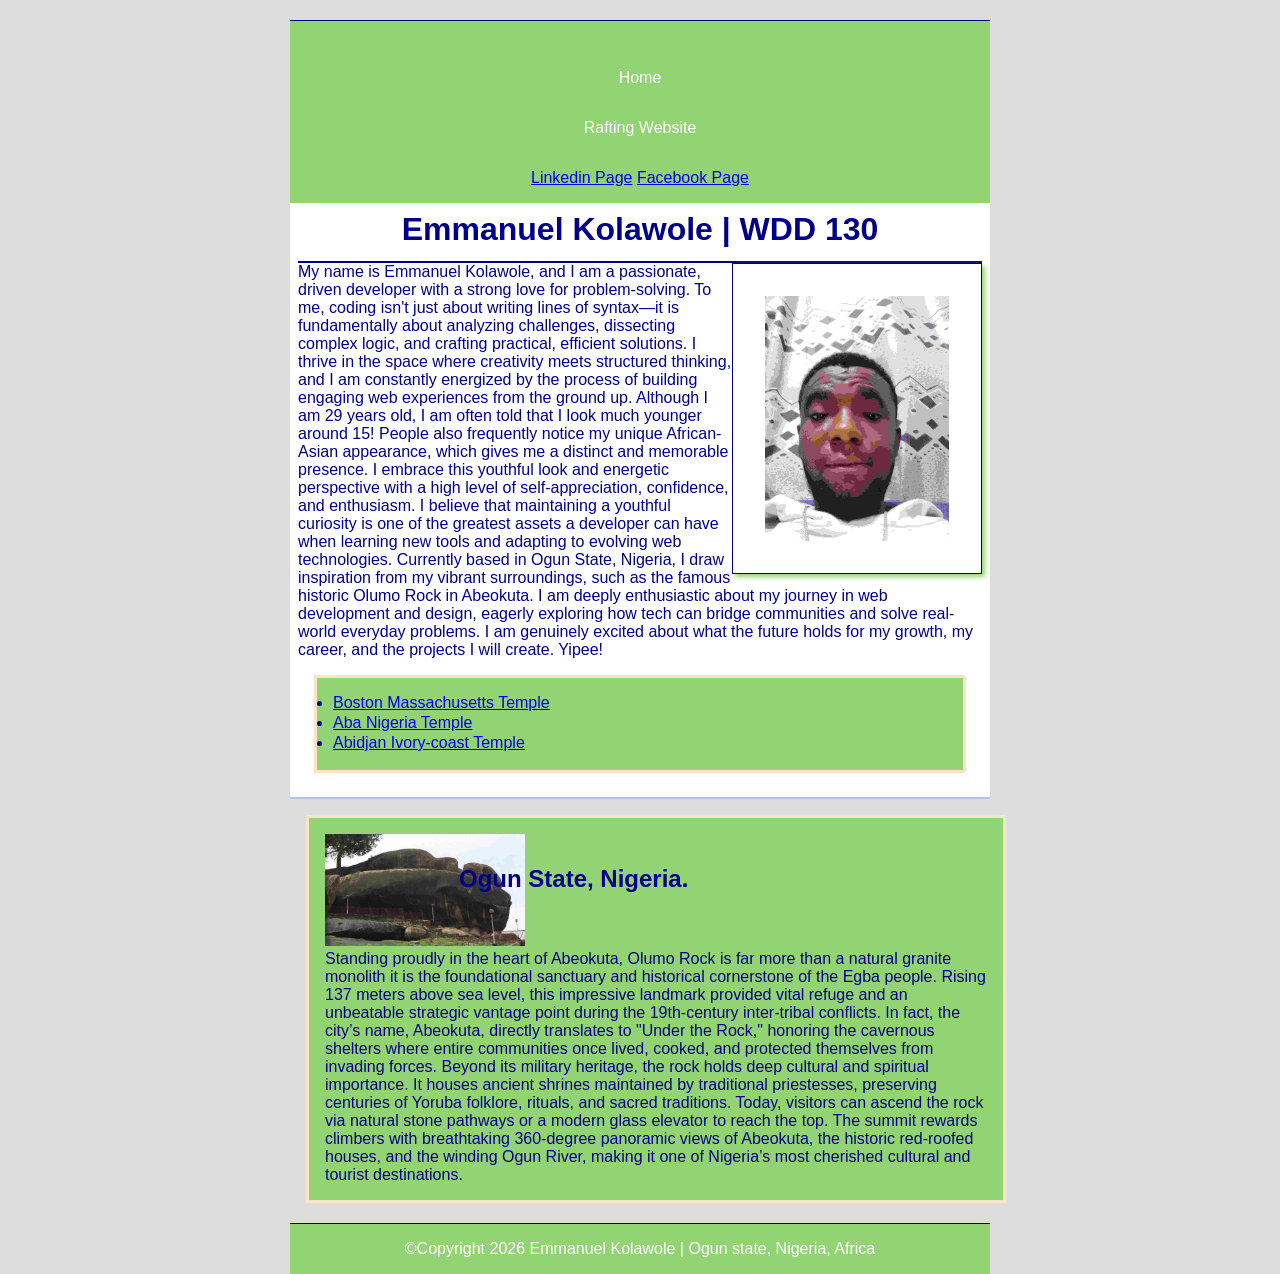
<file: index.html>
<!DOCTYPE html>
<html lang="en-US">

<head>
    <meta charset="UTF-8">
    <meta name="viewport" content="width=device-width, initial-scale=1.0">
    <title>Emmanuel Kolawole | WDD 130</title>
    <meta name="description"
      content="A personal WDD 130 home page for Emmanuel Kolawole, including information about Ogun State, Nigeria.">
    <meta name="author" content="Emmanuel Kolawole">
    <link rel="stylesheet" href="styles/styles.css">
</head>

<body>
    <header>
        <nav>
            <a href="#">Home</a>
            <a href="wwr/">Rafting Website</a>
        </nav>
        <a href="https://www.linkedin.com/in/emmanuel-kolawole-aheaveanlylife/">Linkedin Page</a>
        <a href="https://www.facebook.com/profile.php?id=61586018758321">Facebook Page</a>
    </header>
    <main>
        <h1>Emmanuel Kolawole | WDD 130</h1>
        <img src="images/profile.jpg" alt="Emmanuel Kolawole">
        <p>My name is Emmanuel Kolawole, and I am a passionate, driven developer with a strong love
            for
            problem-solving. To me, coding isn't just about writing lines of syntax—it is
            fundamentally about
            analyzing challenges, dissecting complex logic, and crafting practical, efficient
            solutions. I
            thrive in the space where creativity meets structured thinking, and I am constantly
            energized by the
            process of building engaging web experiences from the ground up.

            Although I am 29 years old, I am often told that I look much younger around 15! People
            also
            frequently notice my unique African-Asian appearance, which gives me a distinct and
            memorable
            presence. I embrace this youthful look and energetic perspective with a high level of
            self-appreciation, confidence, and enthusiasm. I believe that maintaining a youthful
            curiosity is
            one of the greatest assets a developer can have when learning new tools and adapting to
            evolving web
            technologies.

            Currently based in Ogun State, Nigeria, I draw inspiration from my vibrant surroundings,
            such as the
            famous historic Olumo Rock in Abeokuta. I am deeply enthusiastic about my journey in web
            development
            and design, eagerly exploring how tech can bridge communities and solve real-world
            everyday
            problems. I am genuinely excited about what the future holds for my growth, my career,
            and the
            projects I will create. Yipee!</p>
        <ul class="box">
            <li><a href="https://www.churchofjesuschrist.org/temples/details/boston-massachusetts-temple?lang=eng"
                  target="_blank" rel="noopener">Boston Massachusetts Temple</a></li>
            <li><a href="https://www.churchofjesuschrist.org/temples/details/aba-nigeria-temple?lang=eng"
                  target="_blank" rel="noopener">Aba Nigeria Temple</a></li>
            <li><a href="https://www.churchofjesuschrist.org/temples/details/abidjan-ivory-coast-temple?lang=eng"
                  target="_blank" rel="noopener">Abidjan Ivory-coast Temple</a></li>
        </ul>

    </main>
    <aside class="box">

        <h2>Ogun State, Nigeria.</h2>
        <img src="images/abeokuta.jpg" alt="Abeokuta, Ogun state, Nigeria.">
        <p>Standing proudly in the heart of Abeokuta, Olumo Rock is far more than a natural granite
            monolith it
            is the foundational sanctuary and historical cornerstone of the Egba people. Rising 137
            meters above
            sea level, this impressive landmark provided vital refuge and an unbeatable strategic
            vantage point
            during the 19th-century inter-tribal conflicts. In fact, the city’s name, Abeokuta,
            directly
            translates to "Under the Rock," honoring the cavernous shelters where entire communities
            once lived,
            cooked, and protected themselves from invading forces.

            Beyond its military heritage, the rock holds deep cultural and spiritual importance. It
            houses
            ancient shrines maintained by traditional priestesses, preserving centuries of Yoruba
            folklore,
            rituals, and sacred traditions. Today, visitors can ascend the rock via natural stone
            pathways or a
            modern glass elevator to reach the top. The summit rewards climbers with breathtaking
            360-degree
            panoramic views of Abeokuta, the historic red-roofed houses, and the winding Ogun River,
            making it
            one of Nigeria’s most cherished cultural and tourist destinations.</p>
    </aside>
    <footer>
        <p>©️Copyright 2026 Emmanuel Kolawole | Ogun state, Nigeria, Africa</p>
    </footer>
</body>

</html>
</file>
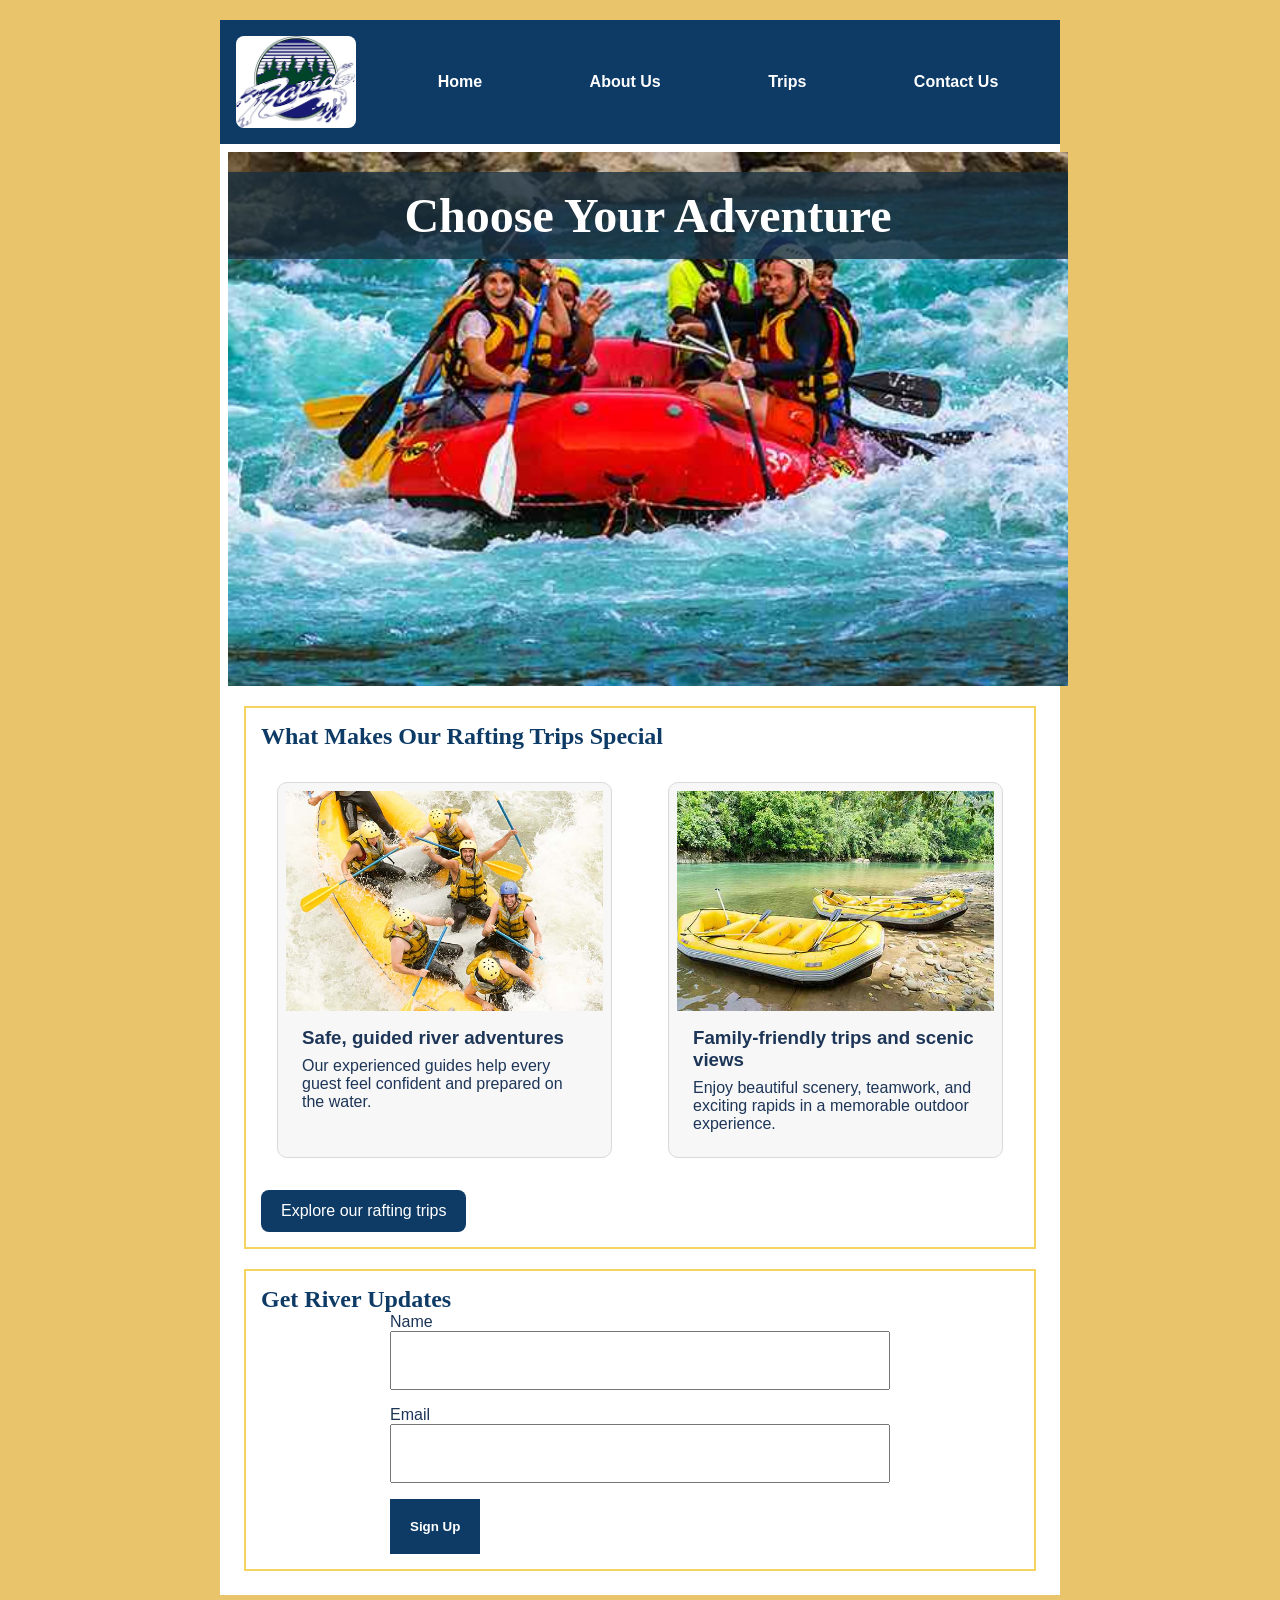
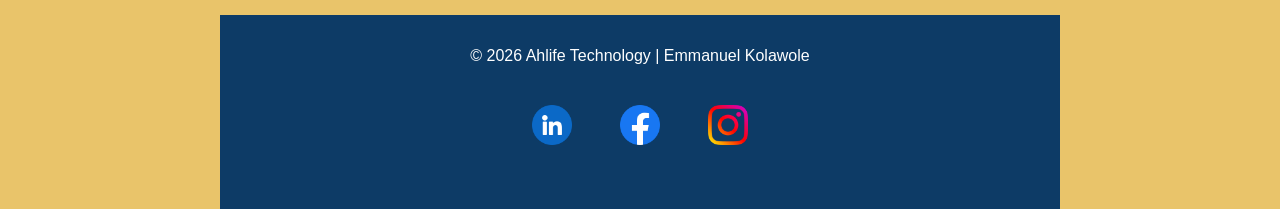
<file: wwr/index.html>
<!DOCTYPE html>
<html lang="en-US">

<head>
    <meta charset="UTF-8">
    <meta name="viewport" content="width=device-width, initial-scale=1.0">
    <title>Emmanuel Kolawole Ahlife Adventures | WDD 130 | Home</title>
    <meta name="description"
      content="Ahlife Rafting Adventures offers safe, exciting whitewater trips and unforgettable river experiences for every adventurer.">
    <meta name="author" content="Emmanuel Kolawole">
    <link rel="stylesheet" href="styles/rafting.css">
</head>

<body>
    <header>
        <img src="images/rapids-trees.jpg" alt="Ahlife Rafting Adventures logo">
        <nav>
            <ul>
                <li><a href="index.html">Home</a></li>
                <li><a href="about.html">About Us</a></li>
                <li><a href="trips.html">Trips</a></li>
                <li><a href="contact.html">Contact Us</a></li>
            </ul>
        </nav>
    </header>

    <main>
        <div class="hero">
            <img src="images/blue.jpg" alt="Guided rafting trip on a river with whitewater">
            <h1>Choose Your Adventure</h1>
        </div>

        <section>
            <h2>What Makes Our Rafting Trips Special</h2>

            <div class="adventure-grid">
                <article>
                    <img src="images/teams.jpg" alt="Rafting team paddling together on the river">
                    <h3>Safe, guided river adventures</h3>
                    <p>Our experienced guides help every guest feel confident and prepared on the
                        water.
                    </p>
                </article>

                <article>
                    <img src="images/yellowish.jpg" alt="Yellow rafts lined up along a riverbank">
                    <h3>Family-friendly trips and scenic views</h3>
                    <p>Enjoy beautiful scenery, teamwork, and exciting rapids in a memorable outdoor
                        experience.</p>
                </article>
            </div>

            <a href="trips.html">Explore our rafting trips</a>
        </section>

        <section>
            <h2>Get River Updates</h2>
            <form>
                <label for="newsletter-name">Name</label>
                <input type="text" id="newsletter-name" name="name" required>

                <label for="newsletter-email">Email</label>
                <input type="email" id="newsletter-email" name="email" required>

                <button type="submit">Sign Up</button>
            </form>
        </section>
    </main>

    <footer>
        <p>© 2026 Ahlife Technology | Emmanuel Kolawole</p>

        <nav class="socialmedia">
            <a href="https://www.linkedin.com/in/emmanuel-kolawole-aheaveanlylife/">
                <img src="images/linked.png" alt="LinkedIn profile icon">
            </a>

            <a href="https://www.facebook.com/profile.php?id=61586018758321">
                <img src="images/facebook.png" alt="Facebook icon">
            </a>

            <a href="https://www.instagram.com/">
                <img src="images/instagram.png" alt="Instagram icon">
            </a>
        </nav>
    </footer>
</body>

</html>
</file>
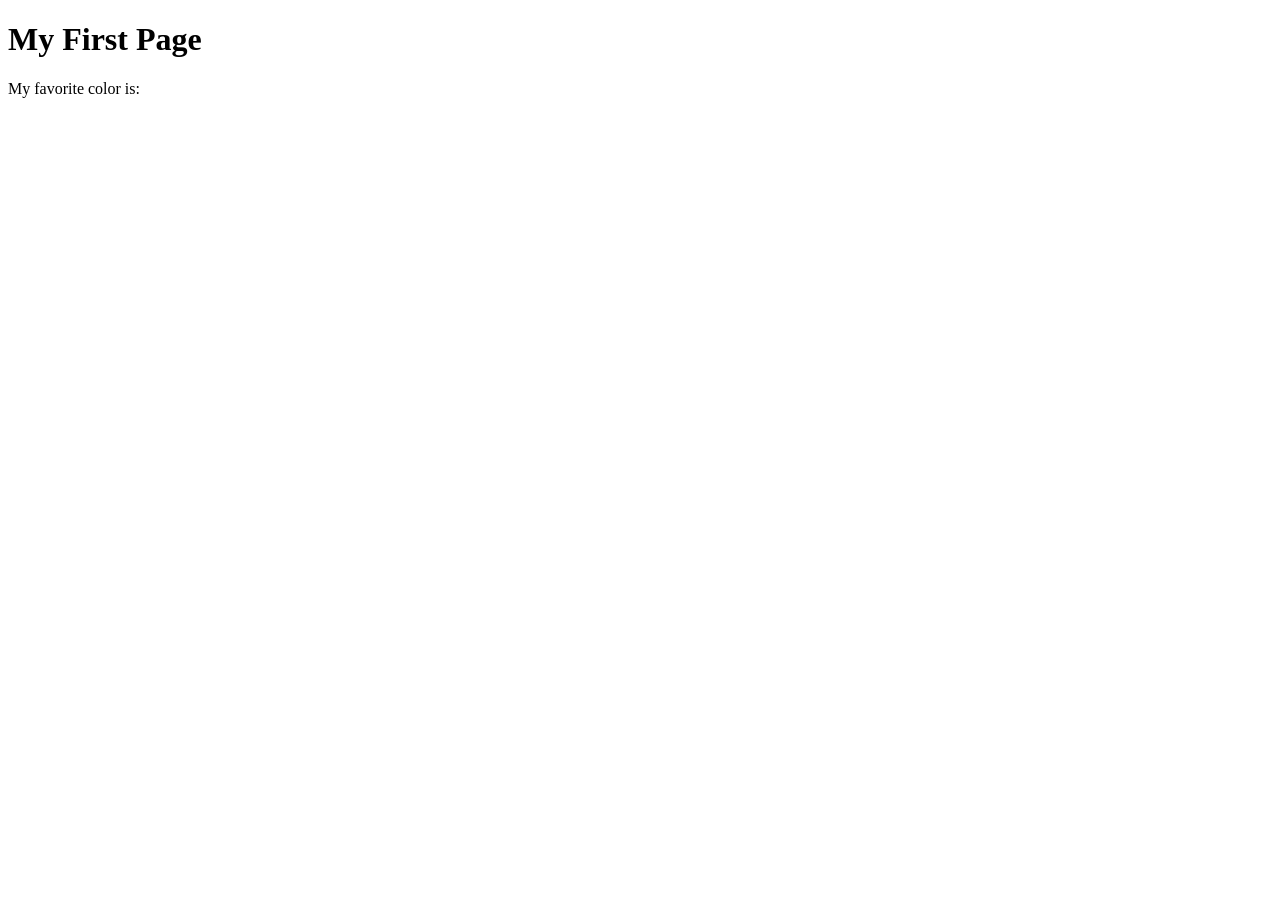
<file: week01/first-page.html>
<!DOCTYPE html>
<html lang="en">
<head>
    <meta charset="UTF-8">
    <meta name="viewport" content="width=device-width, initial-scale=1.0">
    <title>My First Page</title>
</head>
<body>
    <h1>My First Page</h1>
    <p>My favorite color is: </p>
</body>
</html>
</file>
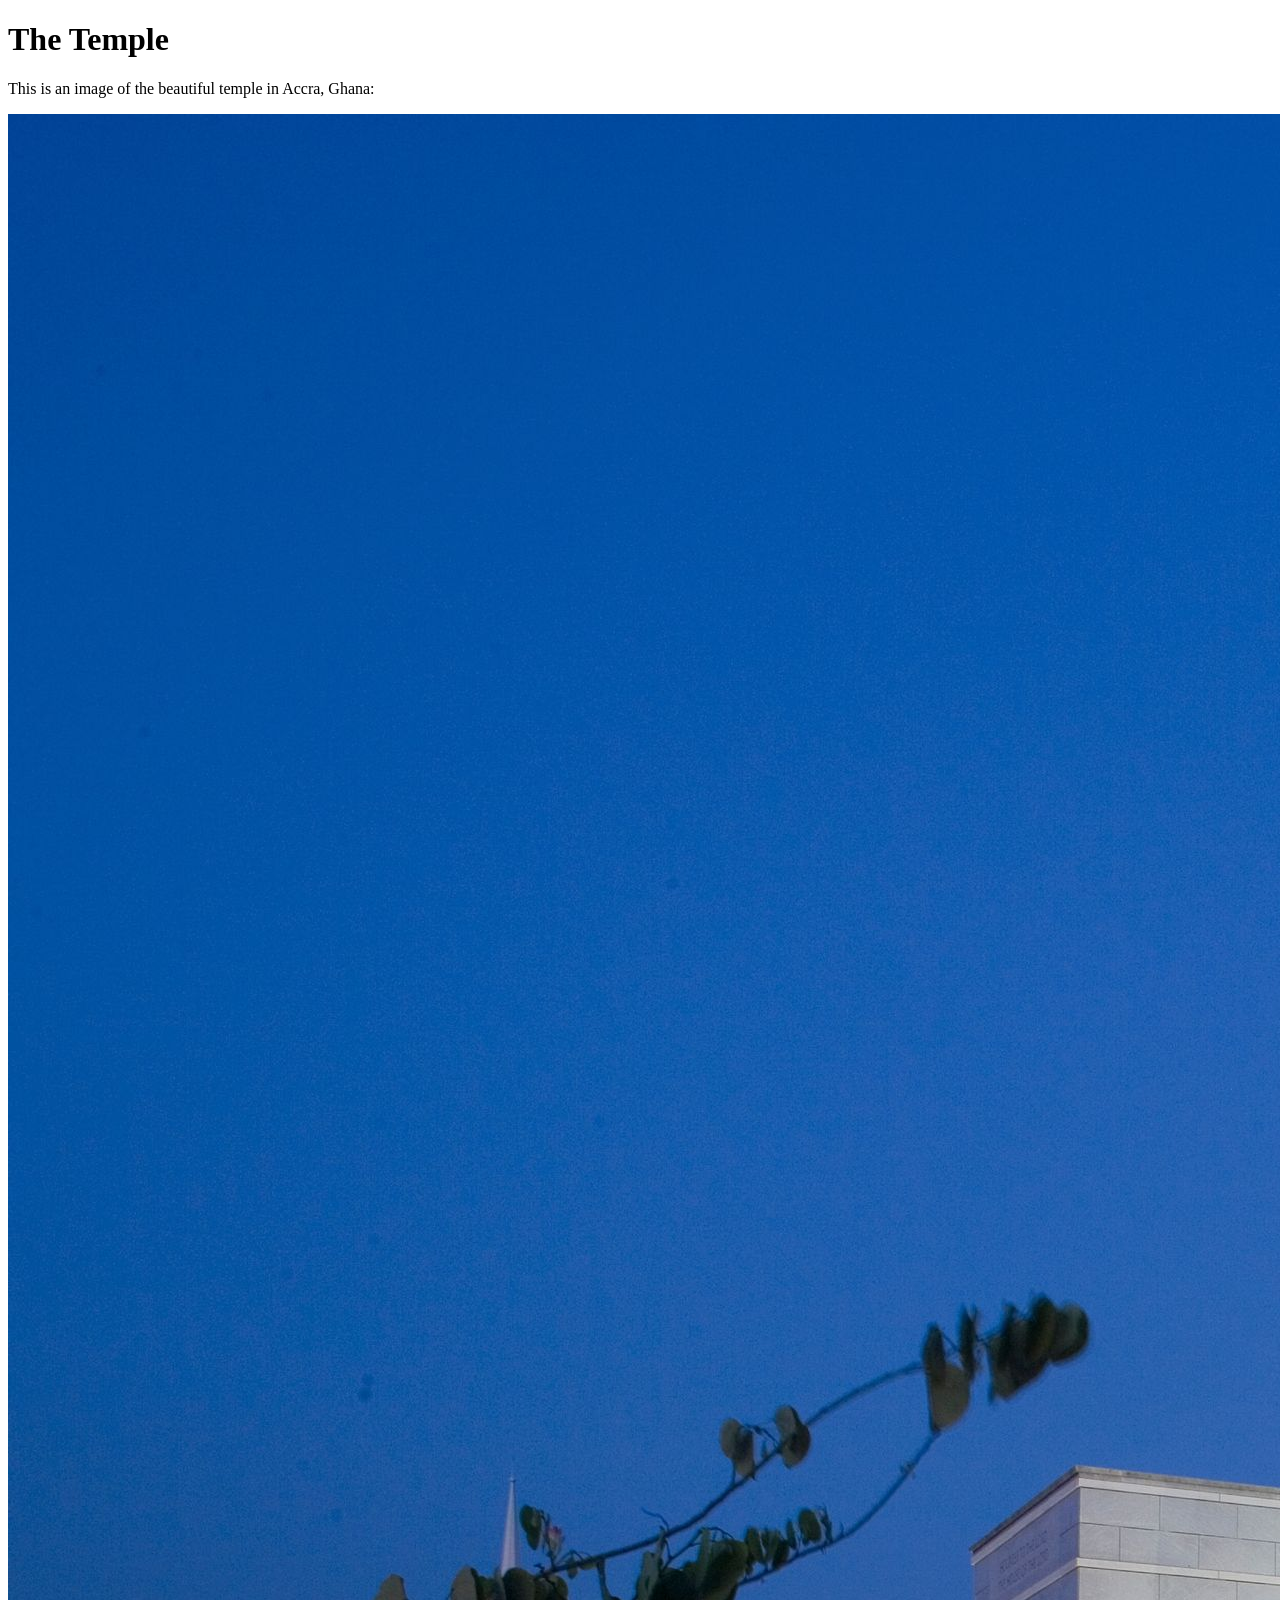
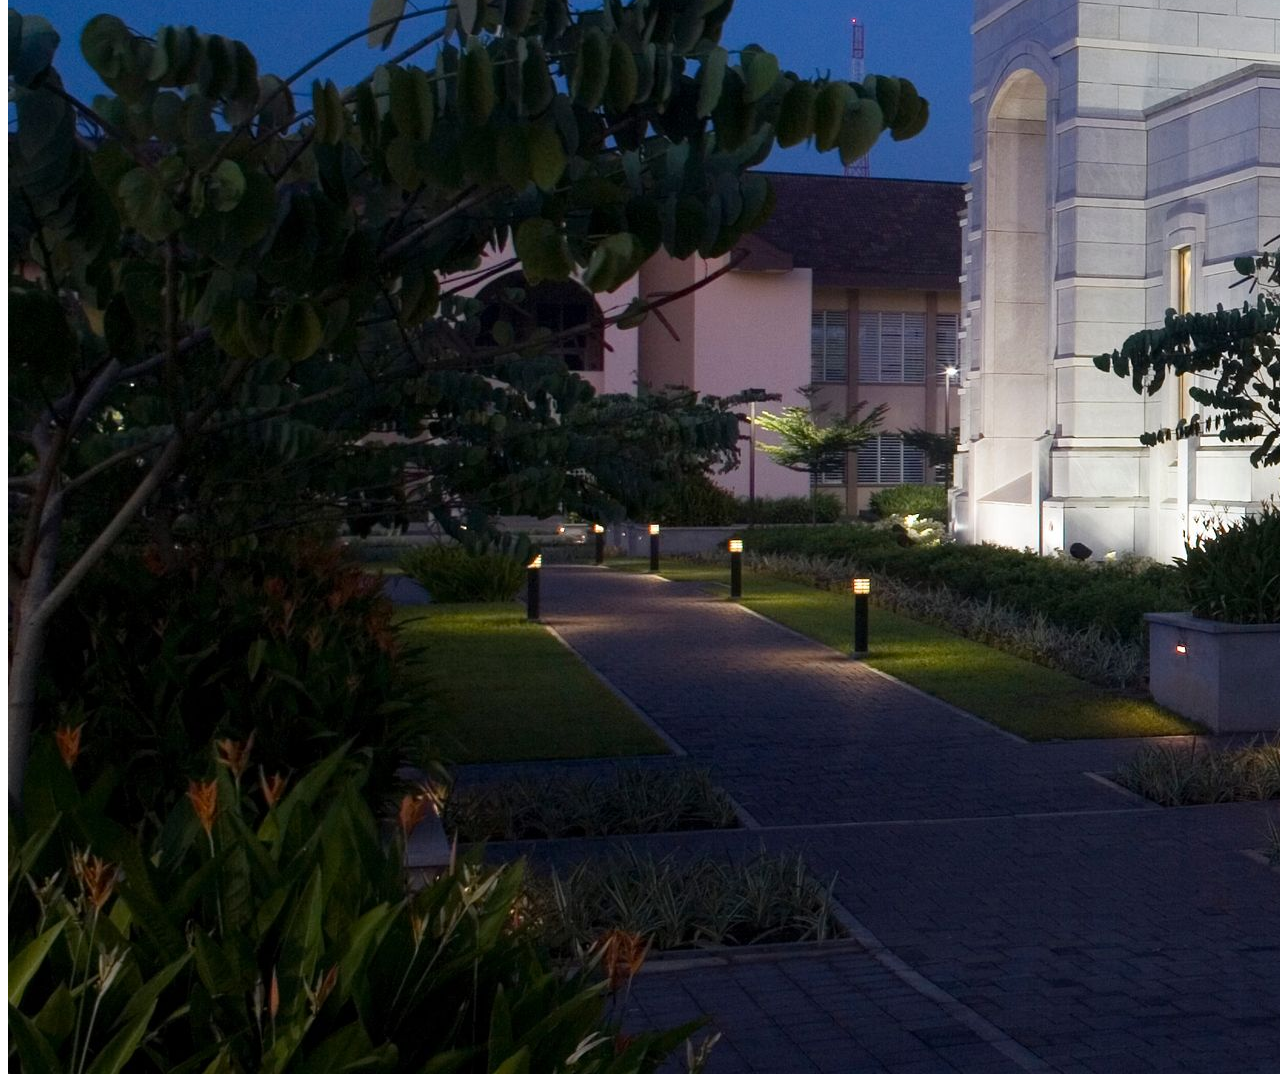
<file: week01/images.html>
<!DOCTYPE html>
<html lang="en">
<head>
    <meta charset="UTF-8">
    <meta name="viewport" content="width=device-width, initial-scale=1.0">
    <title>Temple Image</title>
</head>
<body>
    <h1>The Temple</h1>
    <p>This is an image of the beautiful temple in Accra, Ghana:</p>
    <img src="images/temple-large.jpeg" alt="The Accra Ghana Temple">
    
</body>
</html>
</file>
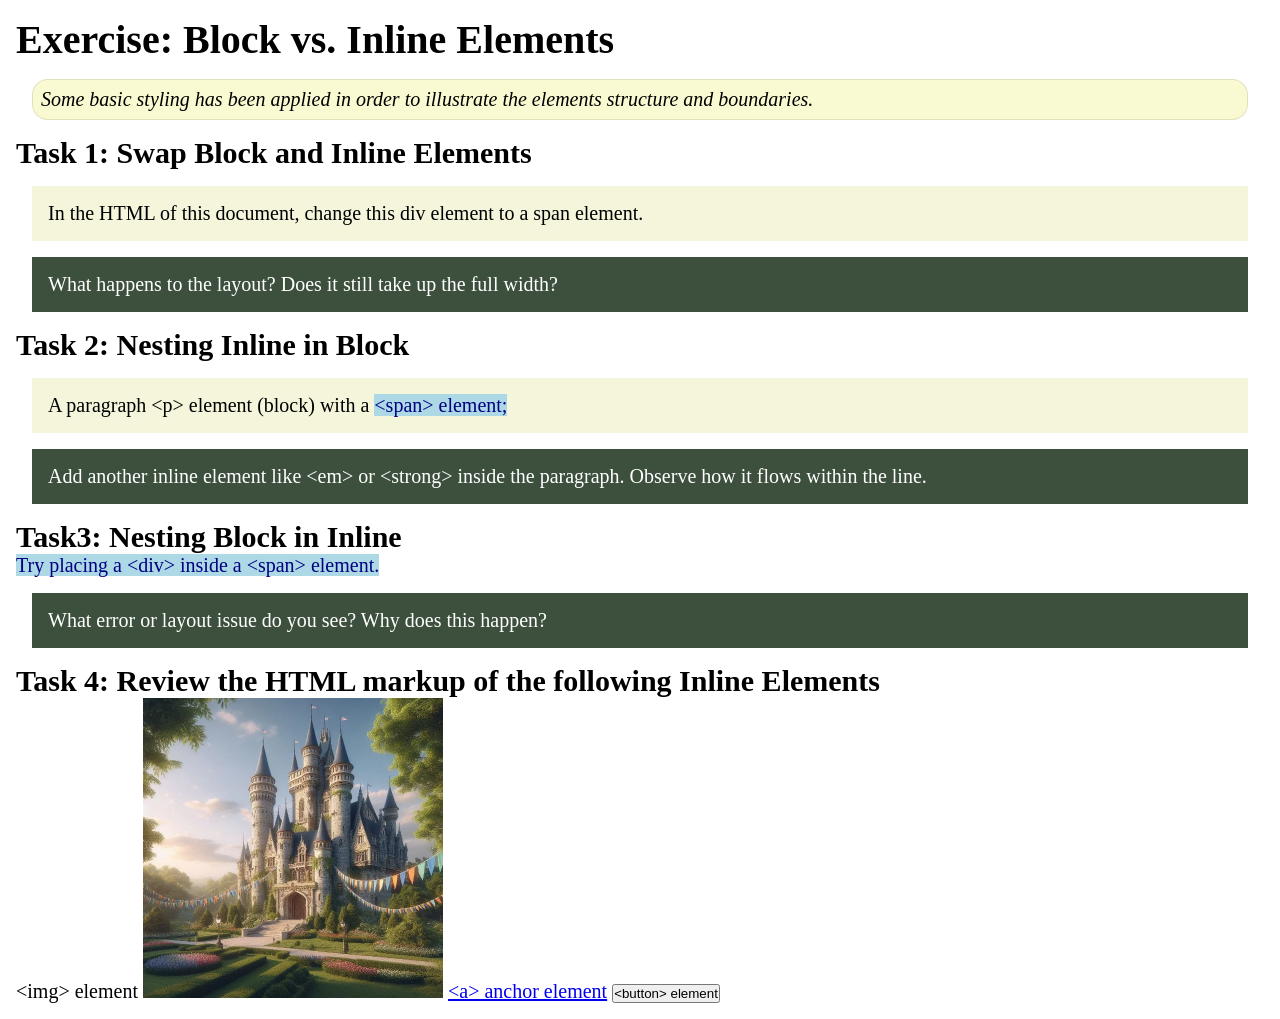
<file: week02/block-vs-inline.html>
<!DOCTYPE html>
<html lang="en">

<head>
    <meta charset="UTF-8">
    <meta name="viewport" content="width=device-width, initial-scale=1.0">
    <title>Exercise: Block vs. Inline Elements</title>
    <link rel="stylesheet" href="styles/block-vs-inline.css">
</head>

<body>
    <main>
        <h1>Exercise: Block vs. Inline Elements</h1>
        <p class="note">Some basic styling has been applied in order to illustrate the elements structure and
            boundaries.</p>

        <h2>Task 1: Swap Block and Inline Elements</h2>
        <div>In the HTML of this document, change this div element to a span element.</div>

        <p class="question">What happens to the layout? Does it still take up the full width?</p>

        <h2>Task 2: Nesting Inline in Block</h2>
        <p>A paragraph &lt;p&gt; element (block) with a <span>&lt;span&gt; element;</span></p>
        <p class="question">Add another inline element like &lt;em&gt; or &lt;strong&gt; inside the paragraph. Observe
            how it flows within the line.</p>

        <h2>Task3: Nesting Block in Inline</h2>
        <span>Try placing a &lt;div&gt; inside a &lt;span&gt; element.</span>
            <p class="question">What error or layout issue do you see? Why does this happen?</p>


            <h2>Task 4: Review the HTML markup of the following Inline Elements</h2>
        &lt;img&gt; element
        <img src="images/castle.webp" alt="placeholder image (images are inline)" width="300" height="300">
        <a href="https://churchofjesuschrist.org">&lt;a&gt; anchor element</a>
        <button type="button">&lt;button&gt; element</button>
    </main>
</body>

</html>
</file>
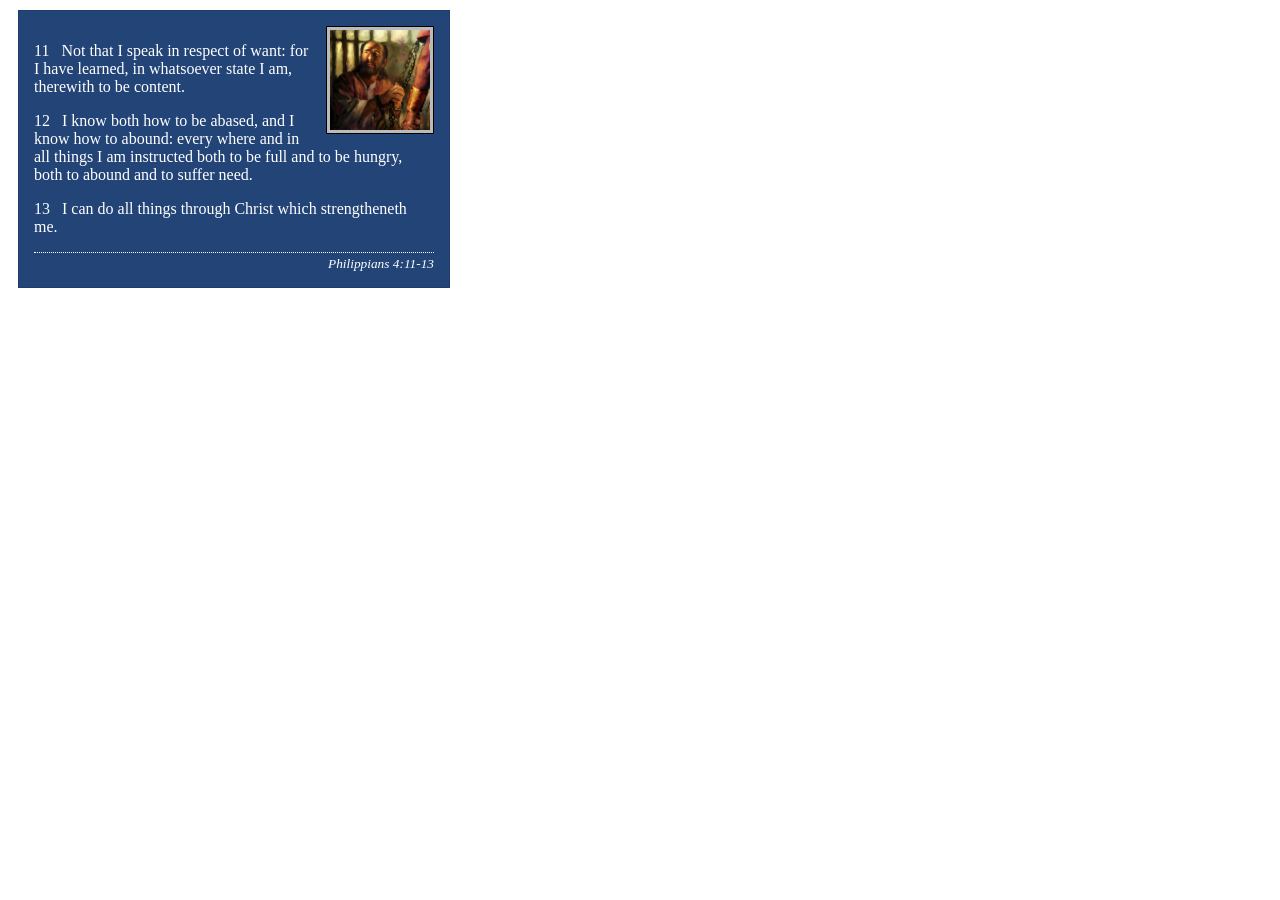
<file: week02/box-model-solution.html>
<!DOCTYPE html>
<html lang="en">
<head>
    <meta charset="UTF-8">
    <meta name="viewport" content="width=device-width, initial-scale=1.0">
    <title>Box Model Activity</title>
    <link rel="stylesheet" href="styles/box-model-solution.css">
</head>
<body>
    <main>
        <div class="callout">
            <img src="images/apostle-paul-imprisoned.webp" alt="Paul the Apostle - Imprisoned in Rome" width="200" height="200">
            <blockquote>
                <p>11 &nbsp; Not that I speak in respect of want: for I have learned, in whatsoever state I am, therewith to be content.</p>
                <p>12 &nbsp; I know both how to be abased, and I know how to abound: every where and in all things I am instructed both to be full and to be hungry, both to abound and to suffer need.</p>
                <p>13 &nbsp; I can do all things through Christ which strengtheneth me.</p>
            </blockquote>
            <cite>Philippians 4:11-13</cite>
        </div>
    </main>
</body>
</html>
</file>
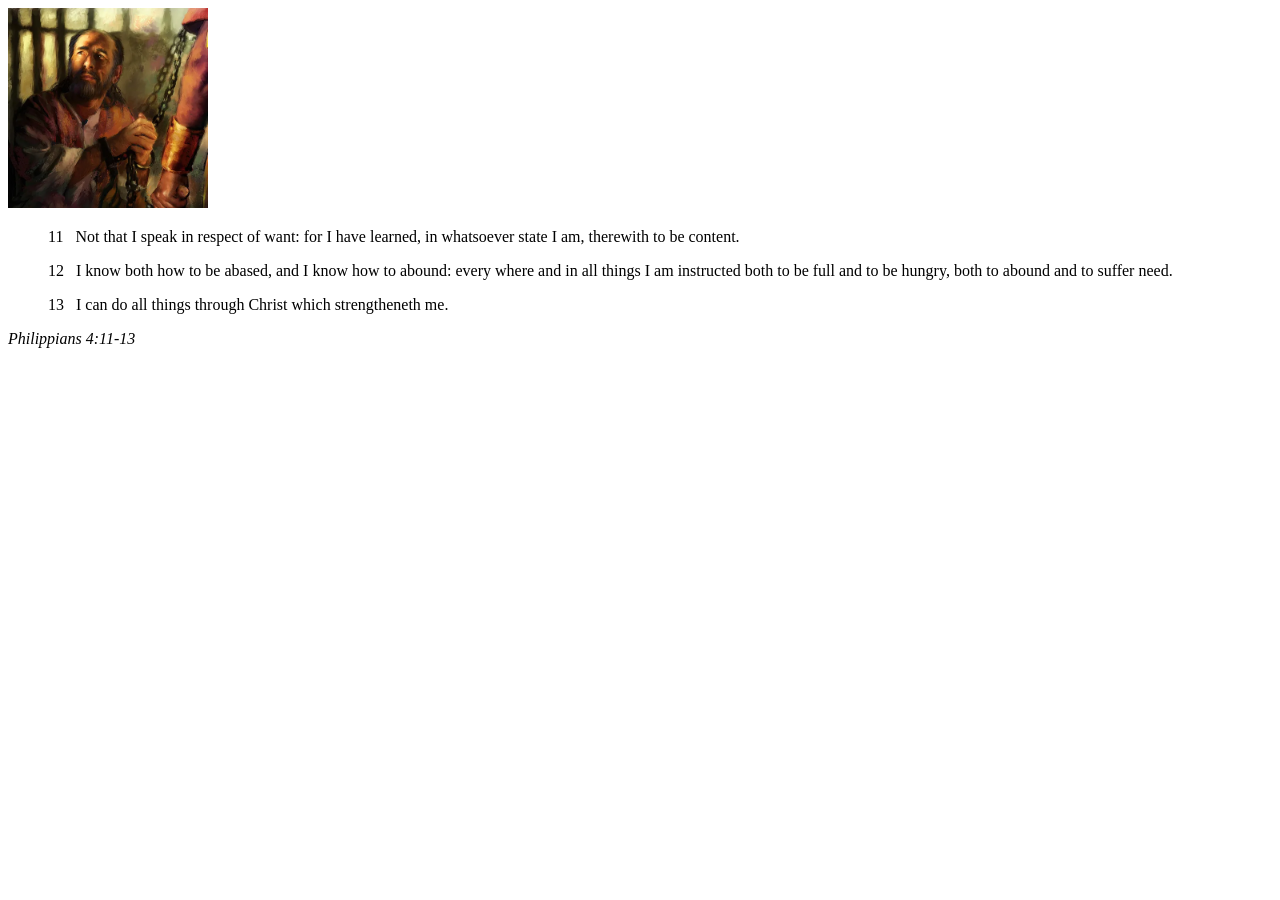
<file: week02/box-model.html>
<!DOCTYPE html>
<html lang="en">
<head>
    <meta charset="UTF-8">
    <meta name="viewport" content="width=device-width, initial-scale=1.0">
    <title>Box Model Activity</title>
</head>
<body>
    <main>
        <div class="callout">
            <img src="images/apostle-paul-imprisoned.webp" alt="Paul the Apostle - Imprisoned in Rome" width="200" height="200">
            <blockquote>
                <p>11 &nbsp; Not that I speak in respect of want: for I have learned, in whatsoever state I am, therewith to be content.</p>
                <p>12 &nbsp; I know both how to be abased, and I know how to abound: every where and in all things I am instructed both to be full and to be hungry, both to abound and to suffer need.</p>
                <p>13 &nbsp; I can do all things through Christ which strengtheneth me.</p>
            </blockquote>
            <cite>Philippians 4:11-13</cite>
        </div>
    </main>
</body>
</html>
</file>
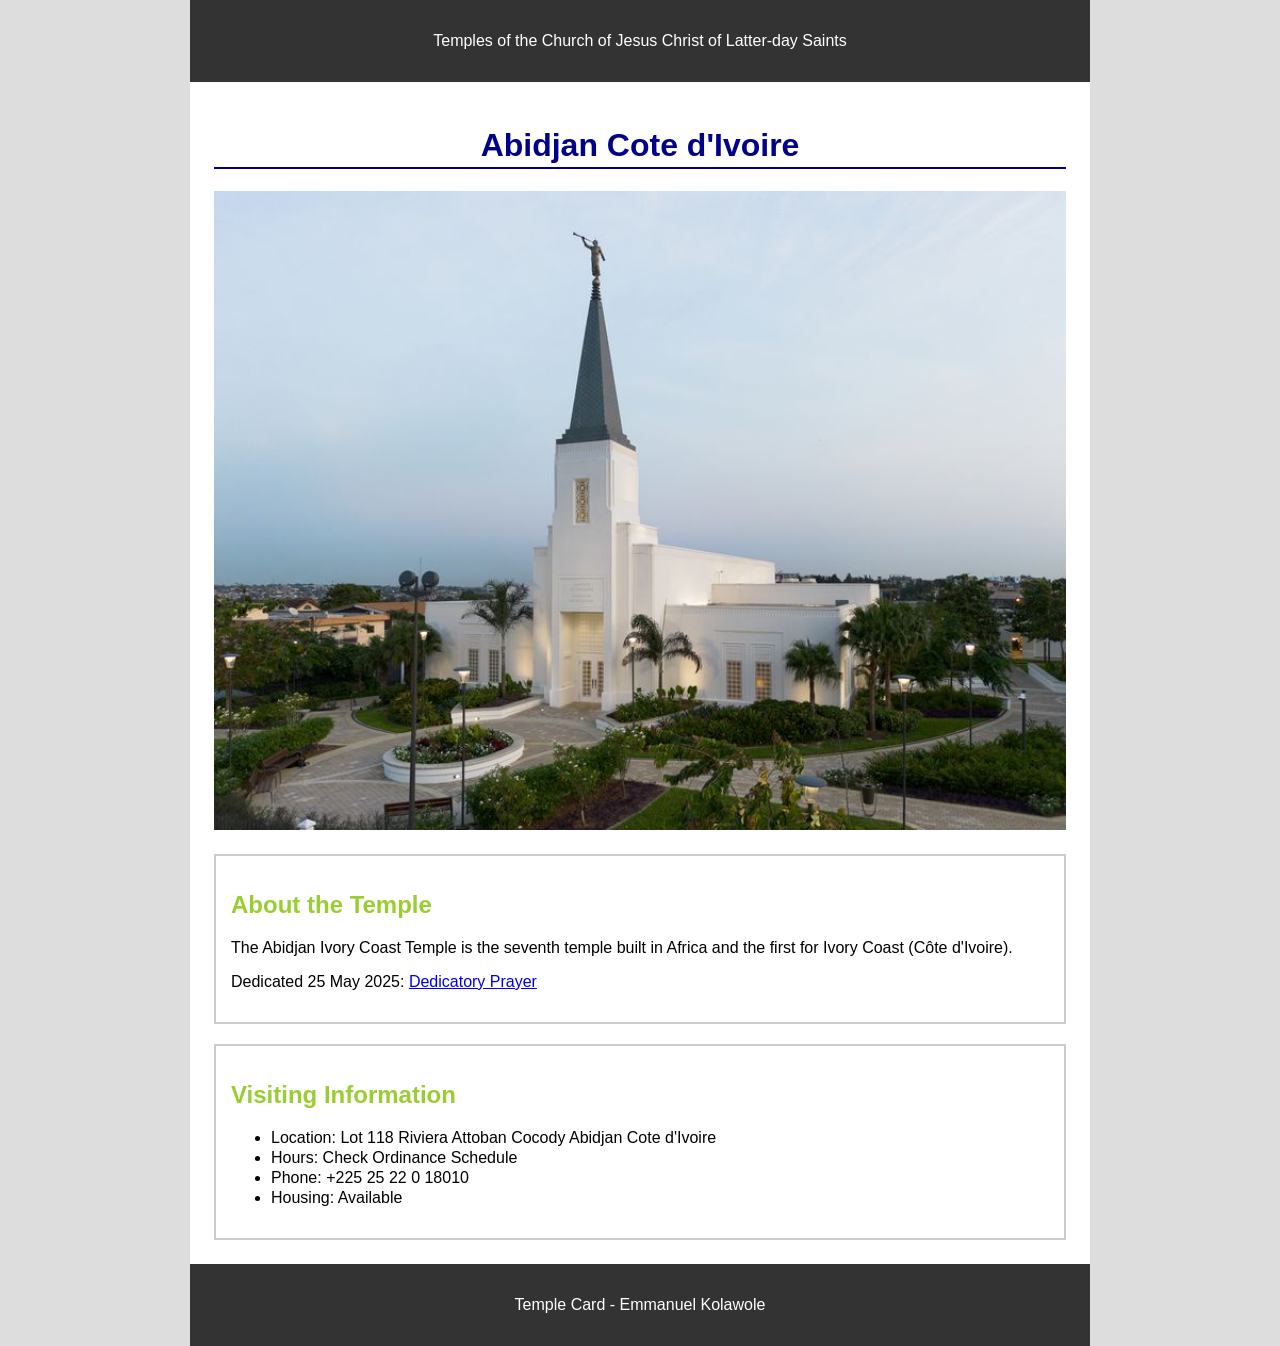
<file: week02/temple.html>
<!DOCTYPE html>
<html lang="en">

<head>
    <meta charset="UTF-8">
    <meta name="viewport" content="width=device-width, initial-scale=1.0">
    <title>Temple Card - Abidjan Cote d'Ivoire</title>
    <link rel="stylesheet" href="styles/temple.css">
</head>

<body>
    <header>
        <p>Temples of the Church of Jesus Christ of Latter-day Saints</p>
    </header>
    <main>
        <h1>Abidjan Cote d'Ivoire</h1>
        <picture>
            <img src="images/abidjan-ivory-coast.jpeg" alt="Abidjan Cote d'Ivoire Temple">
        </picture>
        <section>
            <h2>About the Temple</h2>
            <p>The Abidjan Ivory Coast Temple is the seventh temple built in Africa and the first
                for Ivory Coast (Côte
                d'Ivoire).</p>
            <p>Dedicated 25 May 2025: <a
                  href="https://www.churchofjesuschrist.org/temples/dedicatory-prayer/abidjan-ivory-coast-temple/2025-05-25?lang=eng"
                  target="_blank" rel="noopener noreferrer">Dedicatory Prayer</a></p>
        </section>
        <section>
            <h2>Visiting Information</h2>
            <ul>
                <li>Location: Lot 118 Riviera Attoban Cocody Abidjan Cote d'Ivoire</li>
                <li>Hours: Check Ordinance Schedule</li>
                <li>Phone: +225 25 22 0 18010</li>
                <li>Housing: Available</li>
            </ul>
        </section>
    </main>
    <footer>
        <p>Temple Card - Emmanuel Kolawole</p>
    </footer>
</body>

</html>
</file>
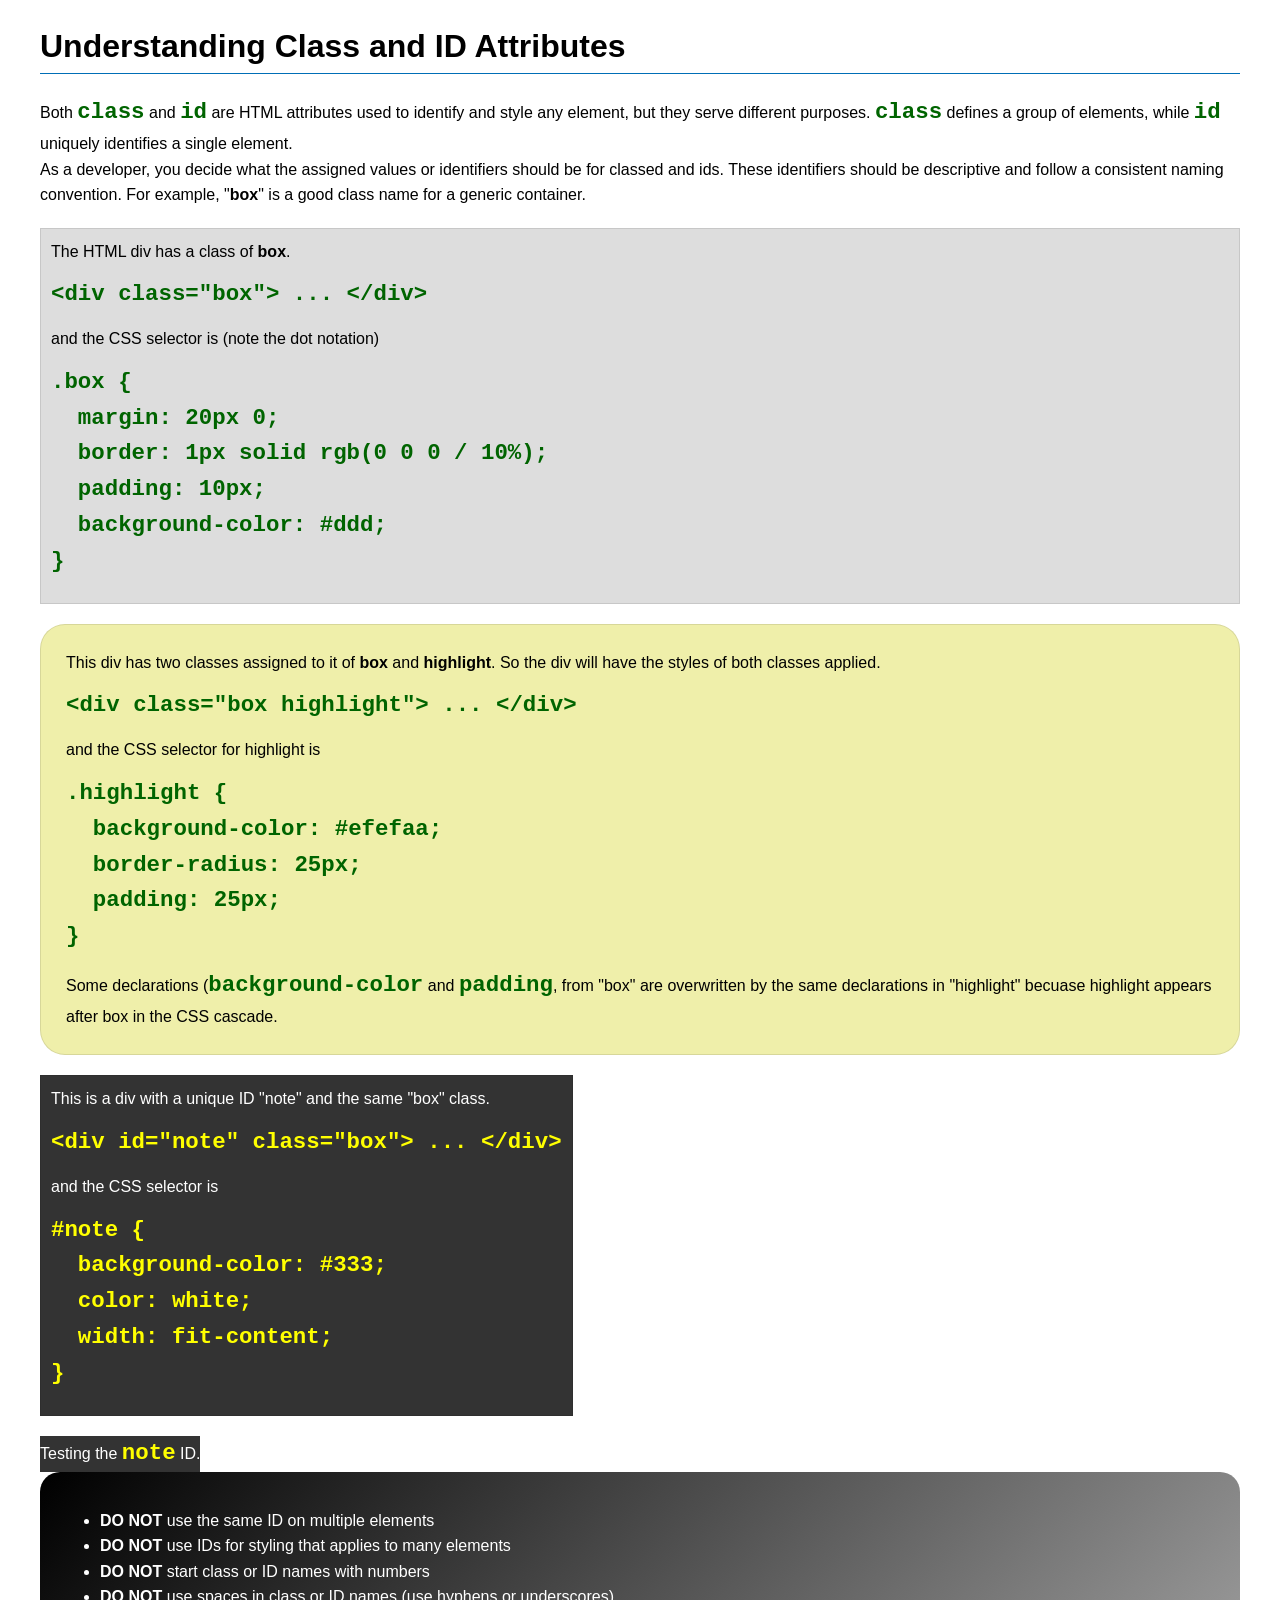
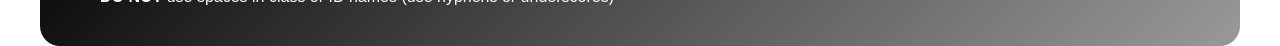
<file: week03/class-and-id.html>
<!DOCTYPE html>
<html lang="en">

<head>
    <meta charset="UTF-8">
    <meta name="viewport" content="width=device-width, initial-scale=1.0">
    <title>Class vs ID Attributes</title>
    <link rel="stylesheet" href="styles/class-and-id.css">
</head>

<body>
    <h1>Understanding Class and ID Attributes</h1>
    <p>Both <code>class</code> and <code>id</code> are HTML attributes used to identify and style any element, but they
        serve different purposes. <code>class</code> defines a group of elements, while <code>id</code> uniquely
        identifies a single element.</p>
    <p>As a developer, you decide what the assigned values or identifiers should be for classed and ids. These
        identifiers should be
        descriptive and follow a consistent naming convention. For example, "<strong>box</strong>" is a good class name
        for a generic container.</p>
    <div class="box">
        <p>The HTML div has a class of <strong>box</strong>.</p>
        <pre><code class="html">&lt;div class="box"&gt; ... &lt;/div&gt;</code></pre>
        and the CSS selector is (note the dot notation)
        <pre><code class="css">.box {
  margin: 20px 0;
  border: 1px solid rgb(0 0 0 / 10%);
  padding: 10px;
  background-color: #ddd; 
}</code></pre>
    </div>

    <div class="box highlight">
        <p>This div has two classes assigned to it of <strong>box</strong> and <strong>highlight</strong>. So the div
            will have the styles of both classes applied.</p>
        <pre><code class="html">&lt;div class="box highlight"&gt; ... &lt;/div&gt;</code></pre>
        and the CSS selector for highlight is
        <pre><code class="css">.highlight {
  background-color: #efefaa;
  border-radius: 25px;
  padding: 25px;
}</code></pre>
<p>Some declarations (<code>background-color</code> and <code>padding</code>, from "box" are overwritten by the same declarations in "highlight" becuase highlight appears after box in the CSS cascade.</p>
    </div>

    <div id="note" class="box">
        <p>This is a div with a unique ID "note" and the same "box" class.</p>
        <pre><code class="html">&lt;div id="note" class="box"&gt; ... &lt;/div&gt;</code></pre>
        and the CSS selector is
        <pre><code class="css">#note {
  background-color: #333;
  color: white;
  width: fit-content;
}</code></pre>
    </div>

    <div id="note">
        <p>Testing the <code>note</code> ID.</p>
    </div>

    <section id="best-practice">
        <ul>
            <li><strong>DO NOT</strong> use the same ID on multiple elements</li>
            <li><strong>DO NOT</strong> use IDs for styling that applies to many elements</li>
            <li><strong>DO NOT</strong> start class or ID names with numbers</li>
            <li><strong>DO NOT</strong> use spaces in class or ID names (use hyphens or underscores)</li>
        </ul>
    </section>




</body>

</html>
</file>
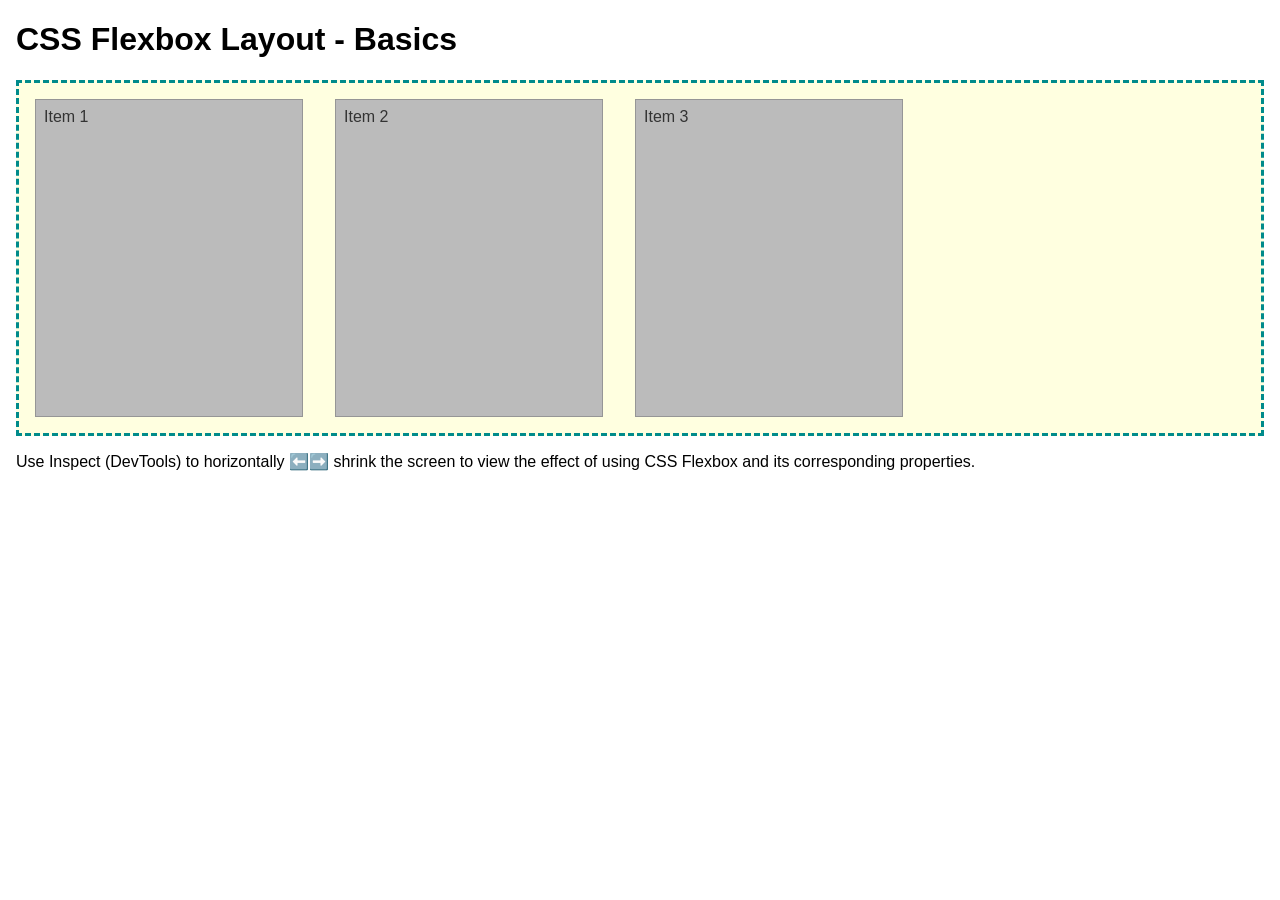
<file: week04/flexbox-layout.html>
<!DOCTYPE html>
<html lang="en">
<head>
    <meta charset="UTF-8">
    <meta name="viewport" content="width=device-width, initial-scale=1.0">
    <title>CSS Flexbox Layout - Basics</title>
    <link rel="stylesheet" href="styles/flexbox.css">
</head>
<body>
    <main>
        <h1>CSS Flexbox Layout - Basics</h1>
        <div class="flex-container">
            <div class="flex-item item1">Item 1</div>
            <div class="flex-item item2">Item 2</div>
            <div class="flex-item item3">Item 3</div>
        </div>
        <p>Use Inspect (DevTools) to horizontally ⬅️➡️ shrink the screen to view the effect of using CSS Flexbox and its corresponding properties.</p>
    </main>
</body>
</html>
</file>
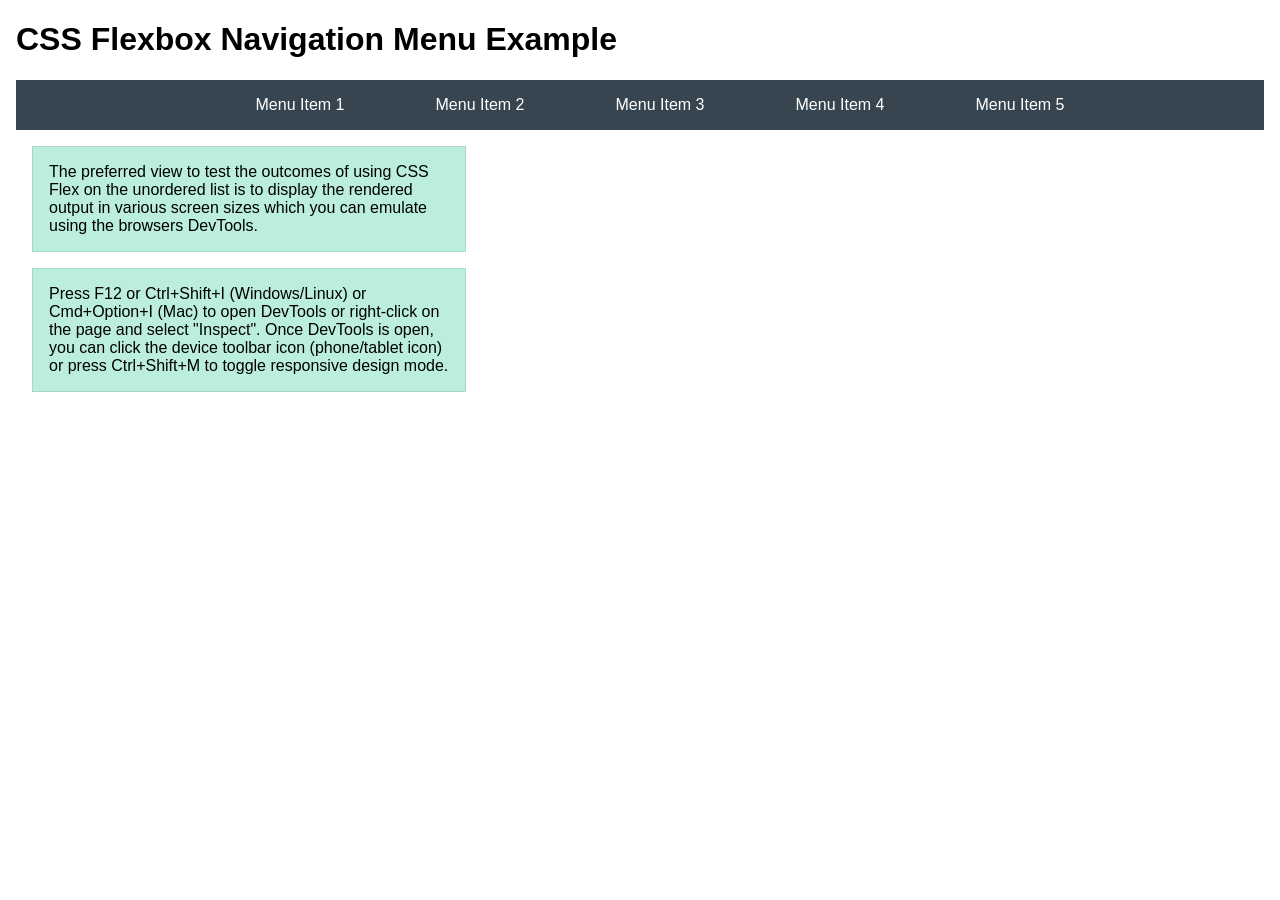
<file: week04/flexbox-menu.html>
<!DOCTYPE html>
<html lang="en">
<head>
    <meta charset="UTF-8">
    <meta name="viewport" content="width=device-width, initial-scale=1.0">
    <title>CSS Flexbox - Navigation Menu</title>
    <link rel="stylesheet" href="styles/flexbox-menu.css">
</head>
<body>
    <main>
        <h1>CSS Flexbox Navigation Menu Example</h1>
        <nav>
            <ul>
                <li><a href="#">Menu Item 1</a></li>
                <li><a href="#">Menu Item 2</a></li>
                <li><a href="#">Menu Item 3</a></li>
                <li><a href="#">Menu Item 4</a></li>
                <li><a href="#">Menu Item 5</a></li>
            </ul>
        </nav>
        <p>The preferred view to test the outcomes of using CSS Flex on the unordered list is to display the rendered output in various screen sizes which you can emulate using the browsers DevTools.</p>

        <p>Press F12 or Ctrl+Shift+I (Windows/Linux) or Cmd+Option+I (Mac) to open DevTools or right-click on the page and select "Inspect". Once DevTools is open, you can click the device toolbar icon (phone/tablet icon) or press Ctrl+Shift+M to toggle responsive design mode.</p>

                      
        
    </main>
</body>
</html>
</file>
<file: styles/styles.css>
* {
    margin: 0;
    padding: 0;
    box-sizing: border-box;
}

body {
    max-width: 700px;
    margin: 0 auto;
    font-family: Arial, sans-serif;
    background-color: #ddd;
}

header,
footer {
    padding: 1rem;
    color: white;
    background-color: #92d473;
    text-align: center;
    margin-top: 20px;
    border-top: 1px solid navy;
}

main img {
    width: 250px;
    height: auto;
    border: 1px solid darkblue;
    padding: 2rem;
    box-shadow: 3px 3px 5px #92d473;
    float: right;

}

nav {
    background-color: #92d473;
    padding: 1rem;
}

nav a {
    color: white;
    padding: 1rem;
    display: block;
    text-decoration: none;
}

main {
    max-width: 700px;
    padding: 0.5rem;
    background-color: rgb(255, 255, 255);
    border-bottom: 2px solid rgb(179, 195, 226);
    color: darkblue;

}

aside img {
    width: 200px;
    height: auto;
}

aside {
    width: 700px;
    position: relative;
    color: darkblue;
}

aside h2 {
    position: absolute;
    top: 47px;
    left: 150px;
}

aside {
    width: 700px;
    margin: 1rem auto;
    border: 1px solid darkblue;
    padding: 1rem;
    background-color: white;
    color: darkblue;
}

p {
    padding: 0;
}

picture img {
    width: 100%;
    height: auto;
}

h1 {
    text-align: center;
    color: darkblue;
    border-bottom: 2px solid darkblue;
    padding-bottom: 0.8rem;
}

section {
    margin-top: 20px;
    padding: 15px;
    border: 2px solid #8be690;
}

h2 {
    color: darkblue;
}

li {
    margin-bottom: 2px;
}

/* Class Selectors */
.box {
    margin: 1rem;
    padding: 1rem;
    background-color: #92d473;
    color: darkblue;
    border: 3px solid bisque;
}
</file>
<file: wwr/styles/rafting.css>
:root {
    --primary-color: #0d3b66;
    --secondary-color: #f4d35e;
    --accent1-color: #1d3557;
    --accent2-color: #e9c46a;
    --heading-font: "Times New Roman", Georgia, serif;
    --body-font: Arial, Helvetica, sans-serif;
}

* {
    margin: 0;
    padding: 0;
    box-sizing: border-box;
}

body {
    font-family: var(--body-font);
    color: var(--accent1-color);
    background-color: var(--accent2-color);
}

main,
header,
footer {
    width: 840px;
    margin: 0 auto;
    background-color: #fff;
}

h1,
h2 {
    font-family: var(--heading-font);
    color: var(--primary-color);
}

nav,
p,
section,
article {
    margin: 16px;
    padding: 8px;
}

.hero {
    position: relative;
    overflow: hidden;
    width: 840px;
    margin: 0 auto;
}

.hero img {
    display: block;
    width: 100%;
    height: auto;
}

.hero h1 {
    position: absolute;
    top: 20px;
    left: 0;
    width: 100%;
    text-align: center;
    font-size: 3rem;
    color: white;
    background-color: rgba(26, 48, 63, 0.8);
    padding: 1rem 0;
}

.hero article {
    position: absolute;
    left: 50%;
    bottom: 30px;
    transform: translateX(-50%);
    width: 78%;
    display: flex;
    align-items: center;
    justify-content: space-between;
    gap: 1rem;
    background-color: rgba(255, 255, 255, 0.9);
    padding: 1.2rem 1.4rem;
    border-radius: 12px;
    box-shadow: 0 5px 12px rgba(0, 0, 0, 0.15);
}

.hero article img {
    float: right;
    width: 220px;
    height: auto;
    object-fit: contain;
    border-radius: 10px;
    background-color: rgba(255, 255, 255, 0.5);
}

header {
    display: grid;
    grid-template-columns: 140px 1fr;
    align-items: center;
    gap: 1rem;
    max-width: 840px;
    margin: 0 auto;
    padding: 1rem;
    background-color: var(--primary-color);
}

header > img {
    width: 120px;
    height: auto;
    border-radius: 8px;
}

header,
footer {
    padding: 1rem;
    color: white;
    background-color: var(--primary-color);
    text-align: center;
    margin-top: 20px;
}

header nav {
    margin: 0;
    padding: 0;
    background-color: transparent;
}

header nav ul {
    display: flex;
    justify-content: space-around;
    list-style: none;
    align-items: center;
    gap: 1rem;
}

header nav a {
    display: block;
    padding: 0.75rem;
    color: white;
    text-decoration: none;
    font-weight: bold;
}

header nav a:hover {
    color: var(--secondary-color);
}

header nav li {
    flex: 1 1 auto;
    text-align: center;
}

nav {
    background-color: var(--primary-color);
    padding: 1rem;
}

nav ul {
    list-style: none;
    display: flex;
    justify-content: center;
    gap: 1rem;
    flex-wrap: wrap;
}

nav li {
    display: inline-block;
}

nav a {
    color: white;
    padding: 1rem;
    display: block;
    text-decoration: none;
}

nav a:hover {
    text-decoration: underline;
}

.socialmedia {
    display: flex;
    justify-content: center;
    gap: 1rem;
    padding-top: 0.5rem;
}

.socialmedia a {
    text-decoration: none;
}

.socialmedia img {
    width: 40px;
    height: 40px;
    padding: 0;
    border: 0;
    box-shadow: none;
    float: none;
    display: block;
}

main {
    background-color: #fff;
    padding: 0.5rem;
    color: var(--accent1-color);
}

section {
    margin-top: 20px;
    padding: 15px;
    border: 2px solid var(--secondary-color);
}

p {
    padding: 0;
}

.mission {
    background: rgba(255, 255, 255, 0.9);
}

.mission-text {
    flex: 1;
}

.mission img {
    width: 220px;
    height: auto;
    object-fit: contain;
    border-radius: 10px;
    background-color: rgba(255, 255, 255, 0.5);
}

form button {
    background-color: var(--primary-color);
    color: white;
    padding: 1.25rem;
    border: 0;
    font-weight: bold;
}

form {
    max-width: 500px;
    margin: auto;
}

form > label {
    display: block;
}

form > input[type="checkbox"] + label {
    display: inline;
}

form input[type="text"],
form input[type="email"],
form textarea {
    width: 100%;
    padding: 1.25rem;
    margin-bottom: 1rem;
}

form fieldset {
    margin: 1rem 0;
    padding: 1rem;
}

.adventure-grid,
.trip-grid,
.guide-grid {
    display: grid;
    gap: 1.5rem;
}

.adventure-grid,
.trip-grid {
    grid-template-columns: repeat(2, minmax(0, 1fr));
}

.guide-grid {
    grid-template-columns: repeat(3, minmax(0, 1fr));
}

.trip-card,
.adventure-grid article,
.guide-grid figure {
    background-color: #f8f8f8;
    border: 1px solid #d9d9d9;
    border-radius: 10px;
    overflow: hidden;
}

.trip-card img,
.adventure-grid img,
.guide-grid img {
    display: block;
    width: 100%;
    height: 220px;
    object-fit: cover;
}

.trip-cta a,
section a {
    display: inline-block;
    background-color: var(--primary-color);
    color: white;
    text-decoration: none;
    padding: 0.8rem 1.2rem;
    border-radius: 8px;
    margin-top: 1rem;
}

.contact-layout {
    display: grid;
    grid-template-columns: 1fr 1.2fr;
    gap: 2rem;
}

table {
    width: 100%;
    border-collapse: collapse;
    margin-top: 1rem;
}

th,
td {
    border: 1px solid #d9d9d9;
    padding: 0.75rem;
    text-align: left;
}

@media (max-width: 700px) {

    .adventure-grid,
    .trip-grid,
    .guide-grid,
    .contact-layout {
        grid-template-columns: 1fr;
    }
}

.adventure-grid {
    display: grid;
    grid-template-columns: repeat(2, 1fr);
    gap: 1rem;
}

.adventure-grid {
    display: grid;
    grid-template-columns: repeat(2, minmax(0, 1fr));
    gap: 1.5rem;
    margin-top: 1rem;
}

.adventure-grid article {
    background-color: #f7f7f7;
    border: 1px solid #d9d9d9;
    border-radius: 10px;
    overflow: hidden;
}

.adventure-grid img {
    display: block;
    width: 100%;
    height: 220px;
    object-fit: cover;
}

.adventure-grid h3 {
    margin: 1rem 1rem 0.5rem;
}

.adventure-grid p {
    margin: 0 1rem 1rem;
}

@media (max-width: 600px) {
    .adventure-grid {
        grid-template-columns: 1fr;
    }
}

section a {
    display: inline-block;
    margin-top: 1rem;
    padding: 0.75rem 1.25rem;
    background-color: var(--primary-color);
    color: white;
    text-decoration: none;
    border-radius: 8px;
}
</file>
<file: week02/styles/block-vs-inline.css>
* {
    margin: 0;
    padding: 0;
}

body {
    font-size: 20px;
    margin: 1rem;
}

p,
div {
    background-color: beige;
    margin: 1rem;
    padding: 1rem;
}

span {
    color: navy;
    background-color: lightblue;
}

code {
    margin: 0;
    padding: 0;
    color: green;
    font-size: 1.2rem;
}

.note {
    font-style: italic;
    background-color: lightgoldenrodyellow;
    border-radius: 1rem;
    border: 1px solid rgb(0 0 0 / 10%);
    margin: 1rem;
    padding: .5rem;
}

.question {
    background-color: #3d503d;
    color: #fff;
}
</file>
<file: week02/styles/box-model-solution.css>
.callout {
    max-width: 400px;
    margin: 10px;
    border: 1px solid rgba(0, 0, 0, .1);
    padding: 15px;
    background-color: #247;
    color: #fff;
}

.callout img {
    float: right;
    margin: 0 0 10px 15px;
    border: 1px solid #000;
    padding: 3px;
    background-color: #bbb;
    width: 100px;
    height: auto;

}

blockquote {
    margin: 0;
}

cite {
    display: block;
    border-top: 1px dotted #fff;
    padding-top: 3px;
    text-align: right;
    font-size: smaller;
}
</file>
<file: week02/styles/temple.css>
body {
    max-width: 900px;
    margin: 0 auto;
    font-family: Arial, sans-serif;
    background-color: #ddd;
}

header,
footer {
    padding: 1rem;
    color: white;
    background-color: #333;
    text-align: center;
}

main {
    padding: 1.5rem;
    background-color: white;
}

picture img {
    width: 100%;
    height: auto;
}

h1 {
    text-align: center;
    color: darkblue;
    border-bottom: 2px solid darkblue;
    padding-bottom: 0.8mm;
}

section {
    margin-top: 20px;
    padding: 15px;
    border: 2px solid #ccc;
}

h2 {
    color: yellowgreen;
}

li {
    margin-bottom: 2px;
}
</file>
<file: week03/styles/class-and-id.css>
body {
    font-family: Arial, sans-serif;
    line-height: 1.6;
    margin: 0;
    padding: 0 40px;
}

h1 {
    border-bottom: 1px solid rgb(0 110 182);
    padding-bottom: 0;
}



p {
    margin: 0;
}

code {
    color: darkgreen;
    font-weight: 700;
    font-size: 1.4rem;
}

/* Class examples - can be reused */

.box {
    margin: 20px 0;
    border: 1px solid rgb(0 0 0 / 10%);
    padding: 10px;
    background-color: #ddd; /* this is shorthand for #dddddd */
}

.highlight {
    background-color: #efefaa;
    border-radius: 25px;
    padding: 25px;
}

/* ID examples - should be unique */

#note {
    background-color: #333;
    color: white;
    width: fit-content;
}

#note code {
    color: yellow;
}

#best-practice {
    background: linear-gradient(135deg, #000 0%, #999 100%);
    color: white;
    border-radius: 20px;
    padding: 20px
}
</file>
<file: week04/styles/flexbox.css>
body {
    font-family: Helvetica, Arial, sans-serif;
    margin: 1rem;
}

.flex-container {
    border: 3px dashed darkcyan;
    background-color: lightyellow;
    display: flex;
    flex-wrap: wrap;
}

.flex-item {
    width: 250px;
    margin: 1rem;
    border: 1px solid rgb(0 0 0 / 20%);
    padding: 0.5rem;
    background-color: #bbb;
    color: #333;
}

.item1 {
    min-height: 100px;
}

.item2 {
    min-height: 200px;
}

.item3 {
    min-height: 300px;
}
</file>
<file: week04/styles/flexbox-menu.css>
body {
    font-family: Helvetica, Arial, sans-serif;
    margin: 1rem;
}

nav {
    background-color: #36454f;
}

nav ul {
    list-style-type: none;
    display: flex;
    flex-wrap: wrap;
    max-width: 900px;
    margin: 0 auto;
    justify-content: space-around;
    align-items: center;
}

nav a {
    display: block;
    color: #fff;
    text-align: center;
    padding: 1rem;
    text-decoration: none;
}

p {
    margin: 1rem;
    border: 1px solid rgb(0 0 0 / 10%);
    padding: 1rem;
    background-color: #bed;
    max-width: 400px;
}

#devtools-btn {
    background-color: #36454f;
    color: white;
    border: none;
    padding: 12px 24px;
    margin: 1rem;
    font-size: 16px;
    font-family: Helvetica, Arial, sans-serif;
    border-radius: 4px;
    cursor: pointer;
    transition: background-color 0.3s ease;
}

#devtools-btn:hover {
    background-color: #4a5a6a;
}

#devtools-btn:active {
    background-color: #2a3a4a;
}
</file>
